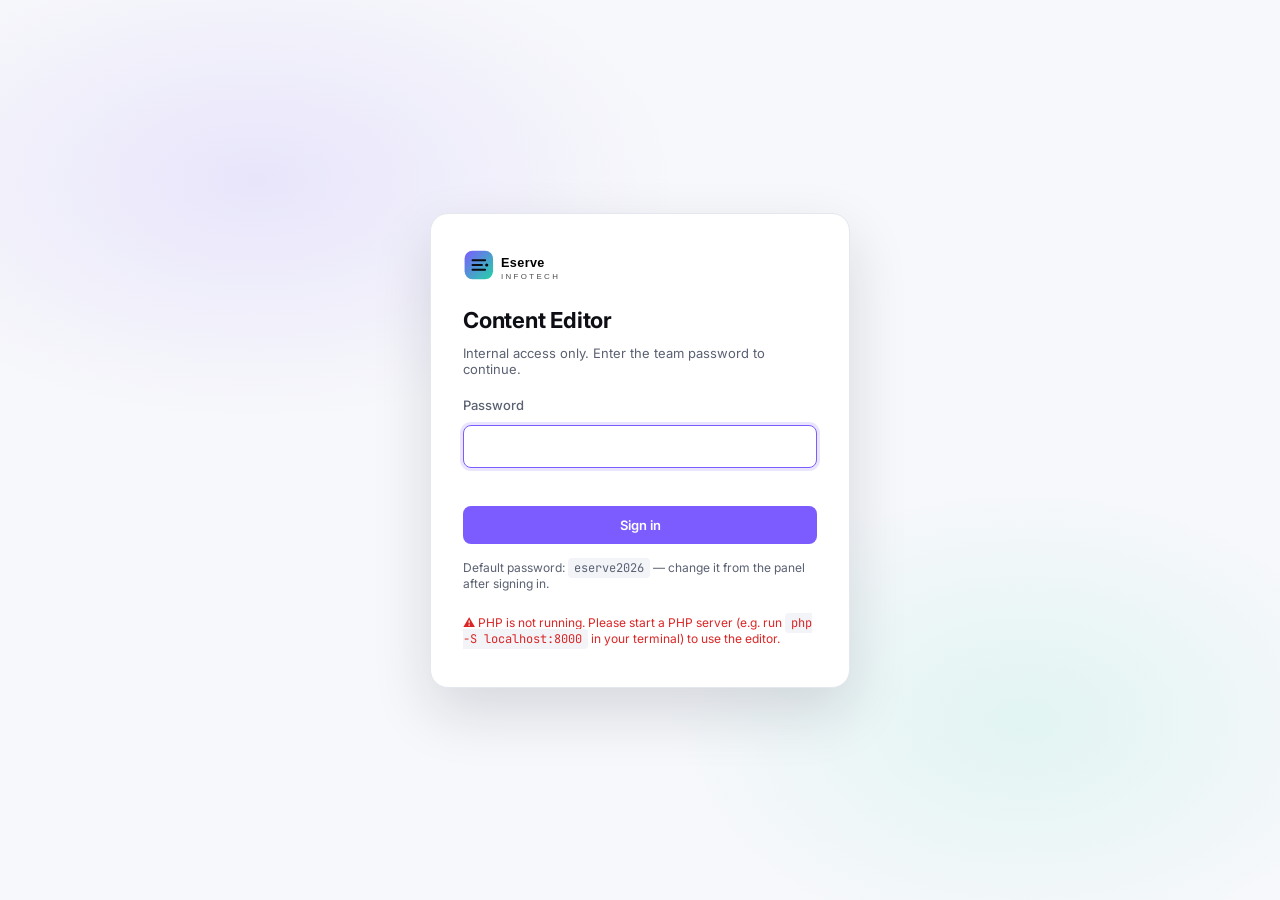
<file: admin/index.html>
<!doctype html>
<html lang="en">
<head>
  <meta charset="utf-8" />
  <meta name="viewport" content="width=device-width, initial-scale=1" />
  <meta name="robots" content="noindex, nofollow" />
  <title>Content Editor — Eserve Infotech (Admin)</title>
  <link rel="icon" type="image/svg+xml" href="../assets/images/logo.svg" />
  <link rel="stylesheet" href="admin.css?v=1.0.4" />
</head>
<body>

  <!-- ===== LOGIN GATE ===== -->
  <div id="loginGate" class="login-gate">
    <form id="loginForm" class="login-card">
      <div class="brand">
        <object data="../assets/images/logo.svg" type="image/svg+xml" aria-hidden="true" style="pointer-events:none;height:38px"></object>
      </div>
      <h1>Content Editor</h1>
      <p class="muted">Internal access only. Enter the team password to continue.</p>
      <label for="pw">Password</label>
      <input id="pw" type="password" autocomplete="current-password" autofocus />
      <span class="err" id="pwErr"></span>
      <button class="btn primary" type="submit">Sign in</button>
      <p class="hint muted">Default password: <code>eserve2026</code> — change it from the panel after signing in.</p>
      <p class="hint muted" id="phpStatus" style="margin-top:4px"></p>
    </form>
  </div>

  <!-- ===== APP ===== -->
  <div id="app" class="app" hidden>
    <header class="topbar">
      <div class="topbar-left">
        <object data="../assets/images/logo.svg" type="image/svg+xml" aria-hidden="true" style="pointer-events:none;height:34px"></object>
        <span class="badge-internal">Internal · Content Editor</span>
      </div>
      <div class="topbar-actions">
        <span class="status" id="status">Loading…</span>
        <button class="btn ghost" id="btnReload" title="Reload server JSON">Reload</button>
        <a class="btn ghost" id="btnPreview" href="../index.html" target="_blank">Open site preview</a>
        <button class="btn ghost" id="btnDownload" title="Export a backup copy">Export backup</button>
        <input type="file" id="importFile" accept="application/json,.json" hidden />
        <button class="btn primary" id="btnSave">Save changes</button>
        <button class="btn ghost danger" id="btnLogout" title="Sign out">Sign out</button>
      </div>
    </header>

    <div class="layout">
      <aside class="sidebar">
        <div class="side-section">
          <span class="side-title">Pages</span>
          <nav class="side-nav" id="sideNav">
            <button class="side-item active" data-page="site"><span class="ic">⚙</span>Site-wide</button>
            <button class="side-item" data-page="home"><span class="ic">⌂</span>Home</button>
            <button class="side-item" data-page="about"><span class="ic">i</span>About</button>
            <button class="side-item" data-page="services"><span class="ic">▦</span>Services</button>
            <button class="side-item" data-page="portfolio"><span class="ic">★</span>Portfolio</button>
            <button class="side-item" data-page="contact"><span class="ic">@</span>Contact</button>
          </nav>
        </div>
        <div class="side-section">
          <span class="side-title">Service Details</span>
          <nav class="side-nav">
            <button class="side-item" data-page="svc_web_dev"><span class="ic">↳</span>Web Dev</button>
            <button class="side-item" data-page="svc_mobile"><span class="ic">↳</span>Mobile Apps</button>
            <button class="side-item" data-page="svc_ai"><span class="ic">↳</span>Brand & Marketing Design</button>
            <button class="side-item" data-page="svc_seo"><span class="ic">↳</span>SEO & Growth</button>
            <button class="side-item" data-page="svc_erp"><span class="ic">↳</span>ERP & CRM</button>
          </nav>
        </div>
        <div class="side-section">
          <span class="side-title">Inquiries &amp; Setup</span>
          <nav class="side-nav">
            <button class="side-item" data-page="submissions"><span class="ic">✉</span>Submissions</button>
            <button class="side-item" data-page="settings"><span class="ic">🔧</span>SMTP &amp; Settings</button>
          </nav>
        </div>
        <div class="side-section">
          <span class="side-title">Tools</span>
          <button class="side-item" id="btnChangePw"><span class="ic">⌬</span>Change password</button>
          <button class="side-item" id="btnReset"><span class="ic">↺</span>Reset to last saved</button>
        </div>
        <div class="side-help">
          <strong>How it works</strong>
          <ol>
            <li>Edit any field — changes save as a draft on this device instantly.</li>
            <li>Click <em>Open site preview</em> to check on your screen.</li>
            <li>Hit <em>Save changes</em> — it publishes straight to the live site.</li>
            <li><em>Export backup</em> just downloads a copy of the current content for your own records.</li>
          </ol>
        </div>
      </aside>

      <main class="editor" id="editor">
        <!-- Form is rendered dynamically by admin.js -->
      </main>
    </div>
  </div>

  <!-- Toast -->
  <div id="toast" class="toast" role="status" aria-live="polite"></div>

  <script src="admin.js?v=1.0.4"></script>
</body>
</html>
</file>
<file: admin/admin.css>
/* =========================================================
   Admin Panel — internal content editor
   ========================================================= */
@import url('https://fonts.googleapis.com/css2?family=Inter:wght@400;500;600;700&family=JetBrains+Mono:wght@400;500&display=swap');

:root {
  --bg: #F7F8FB;
  --surface: #FFFFFF;
  --surface-2: #F2F4F8;
  --border: #E4E7ED;
  --border-strong: #CFD3DB;
  --text: #0E0F14;
  --text-muted: #5B6172;
  --text-dim: #8B91A1;
  --primary: #7C5CFF;
  --primary-dark: #6B4DEB;
  --accent: #22D3A6;
  --danger: #DC2626;
  --shadow-sm: 0 2px 8px rgba(15, 20, 40, 0.04);
  --shadow-md: 0 8px 24px rgba(15, 20, 40, 0.08);
  --shadow-lg: 0 24px 60px rgba(15, 20, 40, 0.14);
  --r-sm: 8px;
  --r-md: 12px;
  --r-lg: 18px;
  --r-pill: 999px;
}

* { box-sizing: border-box; }
html, body { margin: 0; padding: 0; }
body {
  font-family: 'Inter', system-ui, sans-serif;
  font-size: 14px;
  color: var(--text);
  background: var(--bg);
  min-height: 100vh;
  -webkit-font-smoothing: antialiased;
}

a { color: var(--primary); text-decoration: none; }
a:hover { text-decoration: underline; }
code { font-family: 'JetBrains Mono', monospace; font-size: 12px; background: var(--surface-2); padding: 2px 6px; border-radius: 4px; }

button { font: inherit; cursor: pointer; border: 0; background: none; color: inherit; }

/* ---------- LOGIN GATE ---------- */
.login-gate {
  position: fixed;
  inset: 0;
  display: grid;
  place-items: center;
  background:
    radial-gradient(700px 400px at 20% 20%, rgba(124, 92, 255, 0.12), transparent 60%),
    radial-gradient(600px 400px at 80% 80%, rgba(34, 211, 166, 0.10), transparent 60%),
    var(--bg);
  z-index: 9999;
  padding: 24px;
}
.login-card {
  width: 100%;
  max-width: 420px;
  background: var(--surface);
  border: 1px solid var(--border);
  border-radius: var(--r-lg);
  padding: 32px;
  box-shadow: var(--shadow-lg);
  display: grid;
  gap: 12px;
}
.login-card .brand { margin-bottom: 8px; }
.login-card h1 { margin: 0; font-size: 22px; letter-spacing: -0.01em; }
.login-card .muted { color: var(--text-muted); margin: 0 0 8px; font-size: 13px; }
.login-card label { font-size: 13px; font-weight: 500; color: var(--text-muted); }
.login-card input {
  font: inherit;
  padding: 12px 14px;
  border-radius: var(--r-sm);
  border: 1px solid var(--border-strong);
  background: var(--surface);
  color: var(--text);
  width: 100%;
}
.login-card input:focus { outline: none; border-color: var(--primary); box-shadow: 0 0 0 3px rgba(124,92,255,0.16); }
.login-card .err { color: var(--danger); font-size: 12px; min-height: 14px; }
.login-card .hint { font-size: 12px; margin-top: 4px; }

.btn {
  display: inline-flex;
  align-items: center;
  justify-content: center;
  gap: 8px;
  padding: 10px 16px;
  border-radius: var(--r-sm);
  font-weight: 600;
  font-size: 13px;
  border: 1px solid transparent;
  transition: all 160ms ease;
  white-space: nowrap;
}
.btn.primary { background: var(--primary); color: #fff; }
.btn.primary:hover { background: var(--primary-dark); transform: translateY(-1px); box-shadow: 0 6px 16px rgba(124,92,255,0.35); }
.btn.ghost { background: var(--surface); color: var(--text); border-color: var(--border-strong); }
.btn.ghost:hover { background: var(--surface-2); border-color: var(--text-dim); }
.btn.danger { color: var(--danger); }
.btn.danger:hover { background: rgba(220,38,38,0.06); border-color: var(--danger); }

/* ---------- APP LAYOUT ---------- */
.app[hidden] { display: none !important; }

.topbar {
  position: sticky;
  top: 0;
  z-index: 50;
  background: var(--surface);
  border-bottom: 1px solid var(--border);
  display: flex;
  align-items: center;
  justify-content: space-between;
  padding: 14px 24px;
  gap: 16px;
  flex-wrap: wrap;
}
.topbar-left { display: flex; align-items: center; gap: 14px; }
.badge-internal {
  font-size: 11px;
  font-weight: 600;
  letter-spacing: 0.08em;
  text-transform: uppercase;
  color: var(--primary);
  background: rgba(124, 92, 255, 0.08);
  border: 1px solid rgba(124, 92, 255, 0.25);
  padding: 4px 10px;
  border-radius: var(--r-pill);
}
.topbar-actions { display: flex; align-items: center; gap: 8px; flex-wrap: wrap; }
.status { font-size: 12px; color: var(--text-muted); margin-right: 8px; }
.status.dirty { color: #D97706; }
.status.saved { color: var(--accent); }

.layout {
  display: grid;
  grid-template-columns: 280px 1fr;
  min-height: calc(100vh - 64px);
}
@media (max-width: 900px) {
  .layout { grid-template-columns: 1fr; }
  .sidebar { border-right: 0 !important; border-bottom: 1px solid var(--border); }
}

.sidebar {
  background: var(--surface);
  border-right: 1px solid var(--border);
  padding: 20px 16px;
  display: flex;
  flex-direction: column;
  gap: 24px;
  position: sticky;
  top: 64px;
  align-self: flex-start;
  max-height: calc(100vh - 64px);
  overflow-y: auto;
}
.side-section { display: grid; gap: 4px; }
.side-title {
  font-size: 11px;
  font-weight: 600;
  letter-spacing: 0.10em;
  text-transform: uppercase;
  color: var(--text-dim);
  padding: 0 10px 8px;
}
.side-nav { display: grid; gap: 2px; }
.side-item {
  display: flex;
  align-items: center;
  gap: 10px;
  padding: 9px 12px;
  text-align: left;
  border-radius: var(--r-sm);
  color: var(--text-muted);
  font-size: 14px;
  font-weight: 500;
  transition: all 140ms ease;
  width: 100%;
}
.side-item:hover { background: var(--surface-2); color: var(--text); }
.side-item.active {
  background: var(--text);
  color: #fff;
}
.side-item.active .ic { background: rgba(255,255,255,0.16); color: #fff; }
.side-item .ic {
  width: 24px;
  height: 24px;
  border-radius: 6px;
  background: var(--surface-2);
  color: var(--text-muted);
  display: grid;
  place-items: center;
  font-size: 13px;
  flex-shrink: 0;
}
.side-help {
  background: var(--surface-2);
  border-radius: var(--r-md);
  padding: 14px 16px;
  font-size: 12px;
  line-height: 1.6;
  color: var(--text-muted);
}
.side-help strong { display: block; color: var(--text); margin-bottom: 6px; font-size: 13px; }
.side-help ol { padding-left: 18px; margin: 0; display: grid; gap: 6px; }
.side-help code { font-size: 11px; }
.side-help em { color: var(--text); font-style: normal; font-weight: 600; }

/* ---------- EDITOR ---------- */
.editor { padding: 28px 32px 80px; max-width: 920px; }
.editor h2 {
  margin: 0 0 4px;
  font-size: 24px;
  letter-spacing: -0.01em;
}
.editor .page-sub {
  color: var(--text-muted);
  margin: 0 0 24px;
  font-size: 14px;
}

.section {
  background: var(--surface);
  border: 1px solid var(--border);
  border-radius: var(--r-md);
  padding: 22px 24px;
  margin-bottom: 18px;
  box-shadow: var(--shadow-sm);
}
.section h3 {
  margin: 0 0 6px;
  font-size: 15px;
  font-weight: 700;
  display: flex;
  align-items: center;
  gap: 10px;
}
.section h3 .pill {
  font-size: 10px;
  letter-spacing: 0.10em;
  text-transform: uppercase;
  font-weight: 600;
  color: var(--primary);
  background: rgba(124,92,255,0.10);
  border: 1px solid rgba(124,92,255,0.25);
  padding: 3px 8px;
  border-radius: var(--r-pill);
}
.section .desc {
  color: var(--text-muted);
  font-size: 13px;
  margin: 0 0 16px;
}

.field-row { display: grid; gap: 14px; }
.field-row.cols-2 { grid-template-columns: 1fr 1fr; }
@media (max-width: 700px) { .field-row.cols-2 { grid-template-columns: 1fr; } }

.field { display: grid; gap: 5px; }
.field label {
  font-size: 12px;
  font-weight: 600;
  letter-spacing: 0.04em;
  color: var(--text-muted);
  text-transform: uppercase;
}
.field input,
.field textarea {
  font: inherit;
  padding: 10px 12px;
  border-radius: var(--r-sm);
  border: 1px solid var(--border-strong);
  background: #fff;
  color: var(--text);
  resize: vertical;
}
.field input:focus, .field textarea:focus {
  outline: none;
  border-color: var(--primary);
  box-shadow: 0 0 0 3px rgba(124,92,255,0.16);
}
.field textarea { min-height: 80px; line-height: 1.5; }
.field .help {
  font-size: 11px;
  color: var(--text-dim);
}

/* Group divider for repeated items (testimonials, projects, principles) */
.subgroup {
  background: var(--surface-2);
  border-radius: var(--r-sm);
  padding: 16px;
  border: 1px solid var(--border);
}
.subgroup + .subgroup { margin-top: 12px; }
.subgroup-title {
  font-size: 12px;
  font-weight: 600;
  color: var(--text-muted);
  text-transform: uppercase;
  letter-spacing: 0.08em;
  margin-bottom: 10px;
  display: flex;
  align-items: center;
  gap: 8px;
}
.subgroup-title .num {
  width: 22px; height: 22px;
  border-radius: 50%;
  background: var(--primary);
  color: #fff;
  display: grid; place-items: center;
  font-size: 11px;
  font-weight: 700;
}

/* ---------- TOAST ---------- */
.toast {
  position: fixed;
  bottom: 24px;
  left: 50%;
  transform: translateX(-50%) translateY(20px);
  background: var(--text);
  color: #fff;
  padding: 12px 20px;
  border-radius: var(--r-pill);
  font-size: 13px;
  font-weight: 500;
  box-shadow: var(--shadow-lg);
  opacity: 0;
  pointer-events: none;
  transition: all 240ms ease;
  z-index: 1000;
}
.toast.show { opacity: 1; transform: translateX(-50%) translateY(0); }
.toast.success { background: #0E7C4A; }
.toast.error { background: var(--danger); }

/* ---------- CHANGE PASSWORD MODAL ---------- */
.modal-backdrop {
  position: fixed; inset: 0;
  background: rgba(15, 20, 40, 0.45);
  display: grid; place-items: center;
  z-index: 200;
}
.modal {
  background: var(--surface);
  border-radius: var(--r-lg);
  padding: 24px;
  width: 100%;
  max-width: 420px;
  box-shadow: var(--shadow-lg);
  display: grid;
  gap: 12px;
}
.modal h3 { margin: 0 0 4px; font-size: 18px; }
.modal .muted { color: var(--text-muted); font-size: 13px; margin: 0 0 8px; }
.modal label { font-size: 13px; font-weight: 500; color: var(--text-muted); }
.modal input {
  font: inherit;
  padding: 10px 12px;
  border-radius: var(--r-sm);
  border: 1px solid var(--border-strong);
  background: #fff;
  color: var(--text);
}
.modal-actions { display: flex; gap: 8px; justify-content: flex-end; margin-top: 8px; }

/* ---------- SUBMISSIONS TABLE & SETTINGS STYLES ---------- */
.page-header-row {
  display: flex;
  justify-content: space-between;
  align-items: center;
  margin-bottom: 24px;
  flex-wrap: wrap;
  gap: 12px;
}

.table-container {
  overflow-x: auto;
  background: var(--surface);
  border: 1px solid var(--border);
  border-radius: var(--r-md);
  box-shadow: var(--shadow-sm);
  margin-bottom: 20px;
}

.data-table {
  width: 100%;
  border-collapse: collapse;
  text-align: left;
  font-size: 13.5px;
}

.data-table th {
  background: var(--surface-2);
  padding: 14px 16px;
  font-weight: 600;
  color: var(--text-muted);
  border-bottom: 1px solid var(--border);
  font-size: 11px;
  text-transform: uppercase;
  letter-spacing: 0.05em;
}

.data-table td {
  padding: 14px 16px;
  border-bottom: 1px solid var(--border);
  vertical-align: top;
  line-height: 1.5;
}

.data-table tr:last-child td {
  border-bottom: none;
}

.data-table tr:hover {
  background: rgba(124, 92, 255, 0.015);
}

.cell-nowrap {
  white-space: nowrap;
}

.cell-bold {
  font-weight: 600;
  color: var(--text);
}

.cell-msg {
  color: var(--text-muted);
  max-width: 250px;
  white-space: nowrap;
  overflow: hidden;
  text-overflow: ellipsis;
  transition: color 150ms ease;
}

.cell-msg:hover {
  color: var(--primary);
}

.btn-sm {
  padding: 6px 12px;
  font-size: 12px;
  border-radius: var(--r-sm);
}

.empty-state {
  text-align: center;
  padding: 64px 24px;
  border: 2px dashed var(--border-strong);
  border-radius: var(--r-md);
  background: var(--surface);
  color: var(--text-dim);
}

.empty-icon {
  font-size: 48px;
  display: block;
  margin-bottom: 16px;
  opacity: 0.7;
}

.submission-modal {
  max-width: 600px !important;
  border-radius: var(--r-lg);
}

.modal-header {
  display: flex;
  justify-content: space-between;
  align-items: center;
  border-bottom: 1px solid var(--border);
  padding-bottom: 14px;
  margin-bottom: 16px;
}

.modal-header h3 {
  margin: 0;
  font-size: 18px;
}

.close-btn {
  background: none;
  border: none;
  font-size: 26px;
  line-height: 1;
  color: var(--text-dim);
  cursor: pointer;
  padding: 0;
  transition: color 150ms ease;
}

.close-btn:hover {
  color: var(--text);
}

.meta-grid {
  display: grid;
  grid-template-columns: repeat(2, 1fr);
  gap: 16px 20px;
  font-size: 13.5px;
  background: var(--surface-2);
  padding: 16px;
  border-radius: var(--r-sm);
  border: 1px solid var(--border);
}

@media (max-width: 600px) {
  .meta-grid {
    grid-template-columns: 1fr;
    gap: 12px;
  }
}

.msg-box {
  margin-top: 10px;
  background: var(--bg);
  padding: 16px;
  border-radius: var(--r-sm);
  border: 1px solid var(--border);
  white-space: pre-wrap;
  max-height: 240px;
  overflow-y: auto;
  line-height: 1.6;
  font-size: 13.5px;
  color: var(--text);
}

.settings-form {
  margin-top: 20px;
}

.settings-grid {
  display: grid;
  grid-template-columns: repeat(auto-fit, minmax(320px, 1fr));
  gap: 20px;
}

@media (max-width: 600px) {
  .settings-grid {
    grid-template-columns: 1fr;
  }
}

.settings-actions {
  margin-top: 28px;
  display: flex;
  gap: 12px;
  flex-wrap: wrap;
}

.test-log-container {
  margin-top: 24px;
  border: 1px solid var(--border);
  border-radius: var(--r-md);
  padding: 20px;
  background: var(--surface);
  box-shadow: var(--shadow-sm);
}

.test-log-container h4 {
  margin: 0 0 12px 0;
  font-size: 14px;
}

.test-log {
  font-family: 'JetBrains Mono', monospace;
  font-size: 12px;
  margin: 0;
  padding: 14px;
  border-radius: var(--r-sm);
  overflow-x: auto;
  line-height: 1.5;
  white-space: pre-wrap;
  max-height: 300px;
  overflow-y: auto;
  border: 1px solid var(--border);
}
</file>
